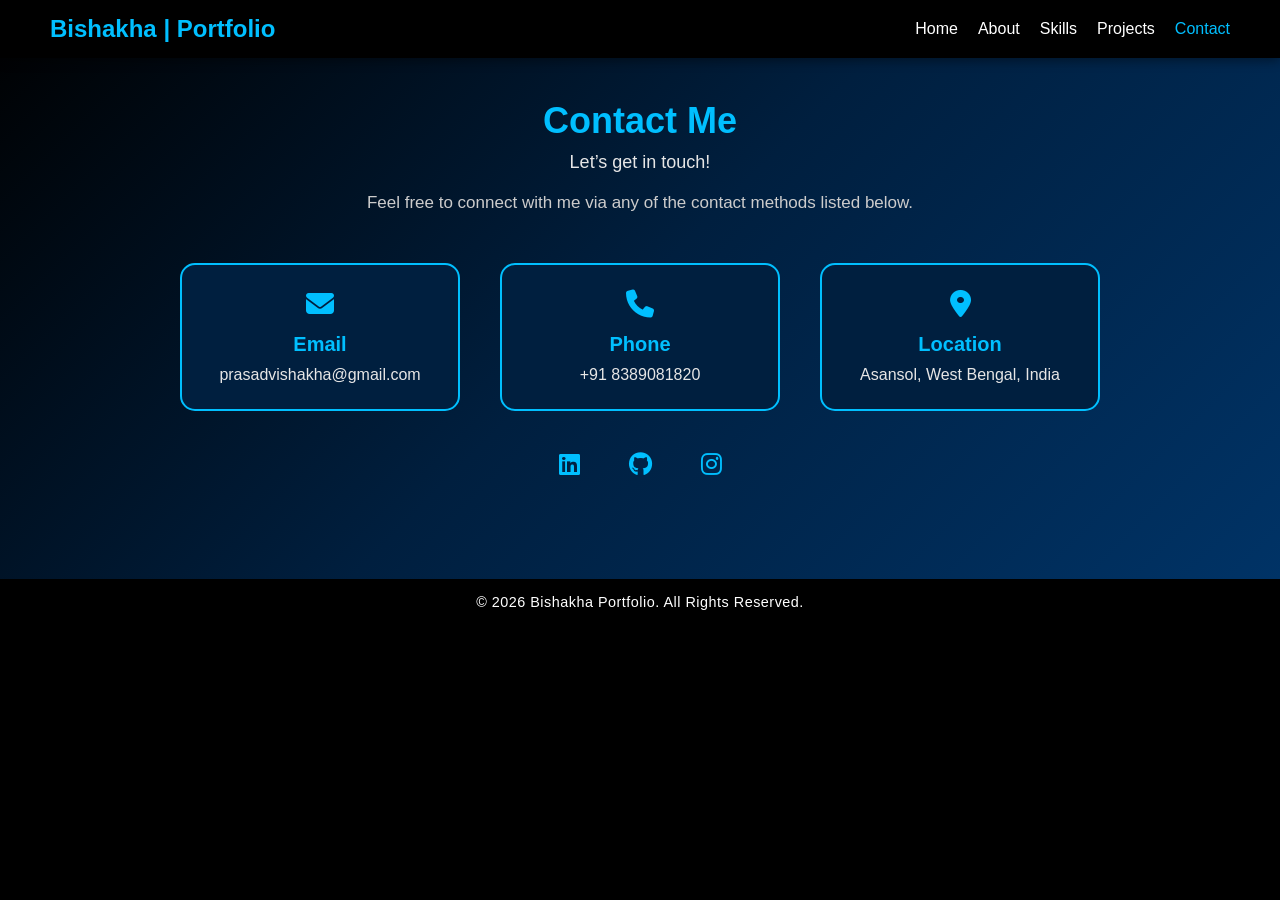
<file: contact.html>
<!DOCTYPE html>
<html lang="en">

<head>
  <meta charset="UTF-8">
  <meta name="viewport" content="width=device-width, initial-scale=1.0">
  <title>Contact | Bishakha Portfolio</title>
  <link rel="stylesheet" href="Pstyle.css">
  <link rel="stylesheet" href="https://cdnjs.cloudflare.com/ajax/libs/font-awesome/6.4.0/css/all.min.css">
</head>

<body>

  <!-- ===== Header / Navbar ===== -->
  <header class="navbar">
    <a href="index1.html" class="logo">Bishakha | Portfolio</a>

    <ul class="navlist">
      <li><a href="index.html">Home</a></li>
      <li><a href="about.html">About</a></li>
      <li><a href="skills.html">Skills</a></li>
      <li><a href="projects.html">Projects</a></li>
      <li><a href="contact.html" class="active">Contact</a></li>
    </ul>
  </header>

  <!-- ===== Contact Section ===== -->
  <section id="contact" class="contact-section">
    <h2 class="section-title">Contact Me</h2>
    <p class="section-subtitle">Let’s get in touch!</p>
    <p class="intro-text">Feel free to connect with me via any of the contact methods listed below.</p>

    <div class="contact-center">
      <div class="contact-card">
        <i class="fa-solid fa-envelope"></i>
        <h4>Email</h4>
        <p>prasadvishakha@gmail.com</p>
      </div>
      <div class="contact-card">
        <i class="fa-solid fa-phone"></i>
        <h4>Phone</h4>
        <p>+91 8389081820</p>
      </div>
      <div class="contact-card">
        <i class="fa-solid fa-location-dot"></i>
        <h4>Location</h4>
        <p>Asansol, West Bengal, India</p>
      </div>
    </div>

    <!-- ===== SOCIAL ICONS ===== -->
    <div class="social-icons">
      <a href="https://www.linkedin.com/in/bishakha-prasad-864885325?utm_source=share&utm_campaign=share_via&utm_content=profile&utm_medium=android_app"
        target="_blank"><i class="fab fa-linkedin"></i></a>
      <a href="https://github.com/Bishakha2502" target="_blank"><i class="fab fa-github"></i></a>
      <a href="https://www.instagram.com/_.bishakha.___?igsh=dGhjbWV0NnV6NW83" target="_blank"><i
          class="fab fa-instagram"></i></a>
    </div>
  </section>

  <footer>
    © 2026 Bishakha Portfolio. All Rights Reserved.
  </footer>

</body>

</html>
</file>
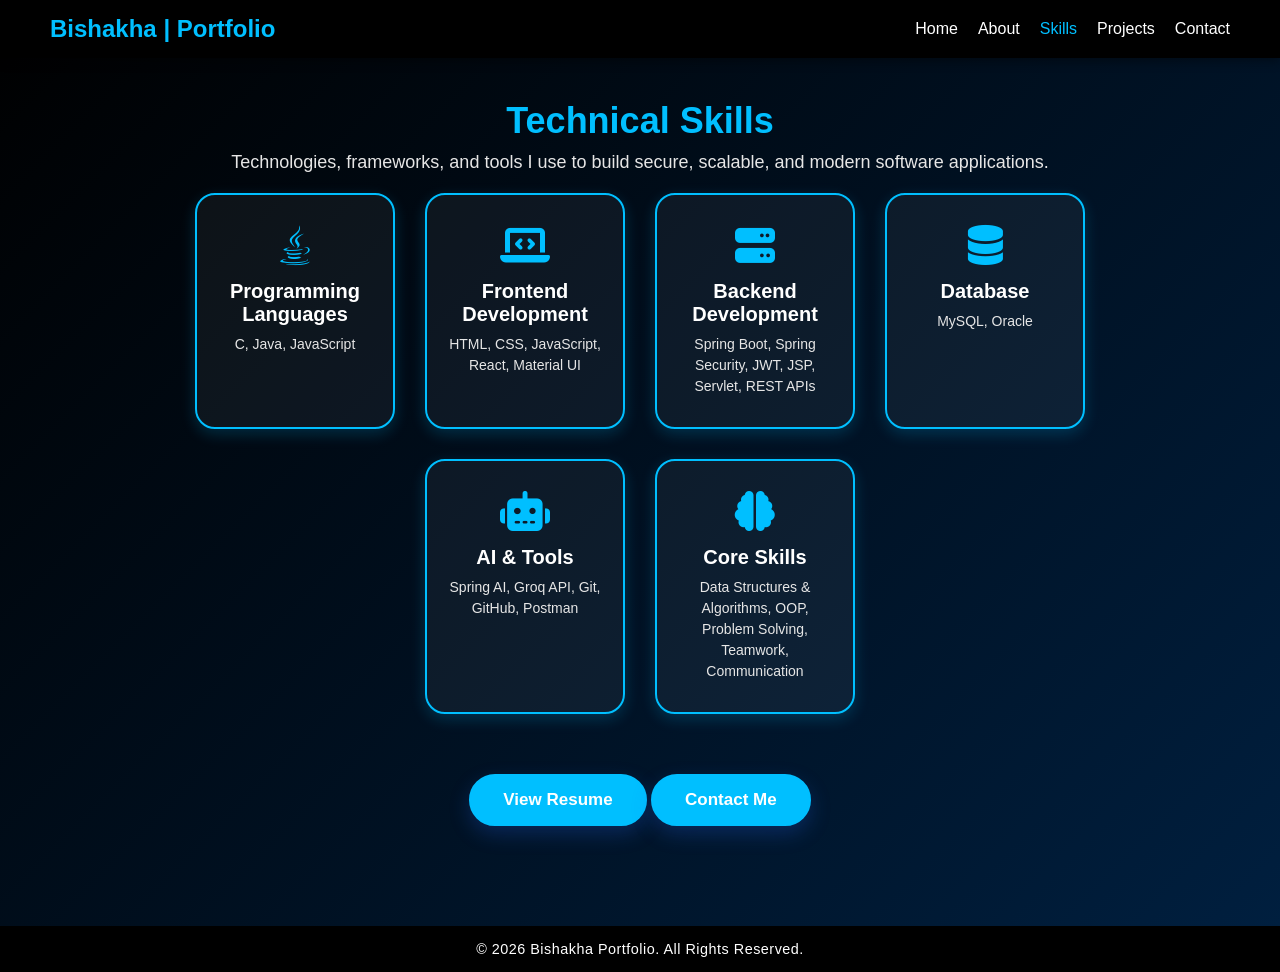
<file: skills.html>
<!DOCTYPE html>
<html lang="en">

<head>
  <meta charset="UTF-8">
  <meta name="viewport" content="width=device-width, initial-scale=1.0">
  <title>Skills | Bishakha Portfolio</title>

  <link rel="stylesheet" href="Pstyle.css">
  <link rel="stylesheet" href="https://cdnjs.cloudflare.com/ajax/libs/font-awesome/6.4.0/css/all.min.css">
</head>

<body>
  <header class="navbar">
    <a href="index.html" class="logo">Bishakha | Portfolio</a>
    <ul class="navlist">
      <li><a href="index.html">Home</a></li>
      <li><a href="about.html">About</a></li>
      <li><a href="skills.html" class="active">Skills</a></li>
      <li><a href="projects.html">Projects</a></li>
      <li><a href="contact.html">Contact</a></li>
    </ul>
  </header>
  <section id="skills" class="skills-section">
    <h2 class="section-title">Technical Skills</h2>
    <p class="section-subtitle">
      Technologies, frameworks, and tools I use to build secure, scalable,
      and modern software applications.
    </p>
    <div class="skills-container">
     
      <div class="skill-card">
        <i class="fa-brands fa-java"></i>
        <h3>Programming Languages</h3>
        <p>C, Java, JavaScript</p>
      </div>

      <div class="skill-card">
        <i class="fa-solid fa-laptop-code"></i>
        <h3>Frontend Development</h3>
        <p>HTML, CSS, JavaScript, React, Material UI</p>
      </div>

      <div class="skill-card">
        <i class="fa-solid fa-server"></i>
        <h3>Backend Development</h3>
        <p>Spring Boot, Spring Security, JWT, JSP, Servlet, REST APIs</p>
      </div>

      <div class="skill-card">
        <i class="fa-solid fa-database"></i>
        <h3>Database</h3>
        <p>MySQL, Oracle</p>
      </div>

      <div class="skill-card">
        <i class="fa-solid fa-robot"></i>
        <h3>AI & Tools</h3>
        <p>Spring AI, Groq API, Git, GitHub, Postman</p>
      </div>

      <div class="skill-card">
        <i class="fa-solid fa-brain"></i>
        <h3>Core Skills</h3>
        <p>Data Structures & Algorithms, OOP, Problem Solving, Teamwork, Communication</p>
      </div>
    </div>
    
    <div class="skills-btn">
    <a href="Bishakha CV.pdf" class="contact-btn">View Resume</a>
    <a href="contact.html" class="contact-btn"> Contact Me</a>
</div>
  </section>
  <footer>
    © 2026 Bishakha Portfolio. All Rights Reserved.
  </footer>

</body>

</html>
</file>
<file: Pstyle.css>
/* ===== Reset ===== */
* {
  margin: 0;
  padding: 0;
  box-sizing: border-box;
  font-family: 'Poppins', sans-serif;
}

body {
  background-color: #000;
  /* Black background for main tone */
  color: #fff;
  scroll-behavior: smooth;
}

/* ===== Navbar ===== */
.navbar {
  width: 100%;
  background: #0a0a0a;
  color: #fff;
  display: flex;
  justify-content: space-between;
  align-items: center;
  padding: 20px 10%;
  position: fixed;
  top: 0;
  z-index: 1000;
  box-shadow: 0 3px 10px rgba(0, 0, 0, 0.4);
}

.logo {
  font-size: 22px;
  font-weight: 700;
  color: #00bfff;
}

.navlist {
  list-style: none;
  display: flex;
  gap: 30px;
}

.navlist a {
  text-decoration: none;
  color: #e6e6e6;
  font-weight: 500;
  transition: 0.3s;
}

.navlist a:hover,
.navlist .active {
  color: #00bfff;
}

/* ===== Home Section ===== */
.home-section {
  background: linear-gradient(135deg, #000, #001f3f, #003366);
  min-height: 100vh;
  display: flex;
  justify-content: center;
  align-items: center;
  flex-direction: column;
  text-align: center;
  padding-top: 120px;
}

.home-image img {
  width: 230px;
  height: 230px;
  border-radius: 50%;
  border: 5px solid #00bfff;
  object-fit: cover;
  box-shadow: 0 10px 25px rgba(0, 0, 0, 0.6);
  margin-bottom: 25px;
}

.home-name h1{
  font-family: var(--font-heading);
  font-size: 48px;
  margin-bottom: 15px;
}

.home2 {
  color: var(--light-blue);
}

.home-role {
  font-size: 24px;
  color: #e6e6e6;
  margin-bottom: 25px;
}

/* ===== Typing Effect ===== */
.typing {
  display: inline-block;
  vertical-align: middle;
  color: #00bfff;
  font-weight: 600;
  font-size: 1.2rem;
  border-right: 3px solid #00bfff;
  padding-right: 5px;
  white-space: nowrap;
  overflow: hidden;
  animation: blink .8s steps(1) infinite;
}

@keyframes blink {

  0%,
  49% {
    border-color: #00bfff;
  }

  50%,
  100% {
    border-color: transparent;
  }
}

.home-detail {
  max-width: 750px;
  font-size: 18px;
  line-height: 1.8;
  color: #f2f2f2;
  margin-bottom: 40px;
}

/* ===== Buttons ===== */
.btn-container {
  display: flex;
  gap: 20px;
  justify-content: center;
  margin-bottom: 30px;
}

.btn-primary,
.btn-secondary {
  padding: 12px 30px;
  border-radius: 30px;
  font-size: 16px;
  cursor: pointer;
  transition: 0.3s ease;
  border: none;
  font-weight: 600;
}

.btn-primary {
  background-color: #00bfff;
  color: #fff;
}

.btn-secondary {
  background-color: transparent;
  color: #00bfff;
  border: 2px solid #00bfff;
}

.btn-primary:hover {
  background-color: #009ad8;
}

.btn-secondary:hover {
  background-color: #00bfff;
  color: #fff;
}

/* ===== Social Icons ===== */
.social-icons {
  margin-top: 15px;
}

.social-icons a {
  text-decoration: none;
  margin: 0 12px;
}

.social-icons i {
  font-size: 24px;
  color: #00bfff;
  transition: transform 0.3s, color 0.3s;
}

.social-icons i:hover {
  transform: scale(1.2);
  color: #ffffff;
}

.leetcode-icon {
    width: 28px;
    height: 28px;
    transition: transform 0.3s, color 0.3s;

    /* #00bfff (Deep Sky Blue) */
    filter: brightness(0) saturate(100%) invert(58%) sepia(96%) saturate(1638%) hue-rotate(166deg) brightness(101%) contrast(101%);
}

.leetcode-icon:hover {
    /* White */
    filter: brightness(0) invert(1);
    transform: scale(1.2);
}

footer {
  background-color: var(--black);
  color: var(--white);
  text-align: center;
  padding: 15px;
  font-size: 14px;
  letter-spacing: 0.5px;
}

/* ===== About Section ===== */
.about-section {
  background: linear-gradient(135deg, #000, #001f3f);
  padding: 100px 10%;
  color: #fff;
  text-align: center;
}

.about-container {
  display: flex;
  flex-wrap: wrap;
  justify-content: center;
  align-items: center;
  gap: 50px;
  margin-top: 50px;
}

.about-image img {
  width: 250px;
  height: 250px;
  border-radius: 50%;
  border: 5px solid #00bfff;
  object-fit: cover;
  box-shadow: 0 10px 25px rgba(0, 0, 0, 0.6);
}

.about-content {
  max-width: 600px;
  text-align: left;
}

.about-content p {
  font-size: 16px;
  line-height: 1.8;
  margin-bottom: 20px;
  color: #e6e6e6;
}

/* Contact Button */
.contact-btn {
    display: inline-block;
    margin-top: 20px;
    padding: 14px 32px;
    background: #00bfff;
    color: #ffffff;
    text-decoration: none;
    font-size: 17px;
    font-weight: 600;
    border: 2px solid #00bfff;
    border-radius: 30px;
    transition: all 0.3s ease;
    box-shadow: 0 8px 20px rgba(37, 99, 235, 0.25);
}

.contact-btn:hover {
    background: #ffffff;
    color: #00bfff;
    border-color: #00bfff;
    transform: translateY(-3px);
    box-shadow: 0 12px 24px rgba(37, 99, 235, 0.35);
}

.contact-btn:active {
    transform: scale(0.98);
}

/* ===== Skills Section ===== */
.skills-section {
  background: linear-gradient(135deg, #000, #001f3f);
  padding: 100px 10%;
  text-align: center;
}

.skills-container {
  display: flex;
  flex-wrap: wrap;
  justify-content: center;
  gap: 30px;
}

.skill-card {
  background: rgba(255, 255, 255, 0.05);
  border: 2px solid #00bfff;
  border-radius: 20px;
  width: 200px;
  padding: 30px 20px;
  text-align: center;
  transition: 0.3s ease;
  box-shadow: 0 5px 15px rgba(0, 191, 255, 0.2);
}

.skill-card i {
  font-size: 40px;
  color: #00bfff;
  margin-bottom: 15px;
}

.skill-card h3 {
  font-size: 20px;
  color: #fff;
  margin-bottom: 8px;
}

.skill-card p {
  font-size: 14px;
  color: #e6e6e6;
  line-height: 1.5;
}

.skill-card:hover {
  transform: translateY(-10px);
  background: #003366;
  border-color: #009ad8;
}

/*resume */
.skills-btn {
    text-align: center;
    margin-top: 40px;
}

.contact-btn {
    display: inline-block;
    padding: 14px 32px;
    background: #00bfff;
    color: white;
    text-decoration: none;
    border: 2px solid #00bfff;
    border-radius: 30px;
    font-size: 17px;
    font-weight: 600;
    transition: 0.3s ease;
}

.contact-btn:hover {
    background: white;
    color: #00bfff;
}


/* Section Titles */
.section-title {
  font-size: 36px;
  color: #00bfff;
  text-align: center;
  margin-bottom: 10px;
}

.section-subtitle {
  text-align: center;
  color: #e6e6e6;
  font-size: 18px;
  margin-bottom: 50px;
}

/* ===== Projects Section ===== */
.projects-section {
  background: linear-gradient(135deg, #001f3f, #000);
  padding: 100px 10%;
  text-align: center;
}

.projects-container {
  display: flex;
  flex-wrap: wrap;
  justify-content: center;
  gap: 40px;
}

.project-card {
  position: relative;
  width: 320px;
  height: 230px;
  border-radius: 20px;
  overflow: hidden;
  border: 2px solid #00bfff;
  box-shadow: 0 8px 25px rgba(0, 191, 255, 0.3);
  transition: transform 0.3s ease, box-shadow 0.3s ease;
}

.project-card img {
  width: 100%;
  height: 100%;
  object-fit: cover;
  transition: 0.5s ease;
}

.project-card:hover img {
  transform: scale(1.1);
  opacity: 0.3;
}

/* Overlay Effect */
.overlay {
  position: absolute;
  top: 0;
  left: 0;
  width: 100%;
  height: 100%;
  color: #fff;
  display: flex;
  flex-direction: column;
  justify-content: center;
  align-items: center;
  text-align: center;
  opacity: 0;
  transition: opacity 0.4s ease;
  padding: 20px;
}

.project-card:hover .overlay {
  opacity: 1;
}

.overlay h3 {
  color: #00bfff;
  font-size: 22px;
  margin-bottom: 10px;
}

.overlay p {
  font-size: 15px;
  color: #e6e6e6;
  margin-bottom: 20px;
  line-height: 1.5;
}

.project-btn {
  background-color: #00bfff;
  color: #fff;
  padding: 10px 20px;
  border-radius: 30px;
  text-decoration: none;
  font-weight: 600;
  transition: 0.3s ease;
}

.project-btn:hover {
  background-color: #009ad8;
  transform: scale(1.05);
}

/* Section Titles */
.section-title {
  font-size: 36px;
  color: #00bfff;
  text-align: center;
  margin-bottom: 10px;
}

.section-subtitle {
  text-align: center;
  color: #e6e6e6;
  font-size: 18px;
  margin-bottom: 50px;
}

/* ===== Contact Section ===== */
/* ===== NAVBAR ===== */
.navbar {
    display: flex;
    justify-content: space-between;
    align-items: center;
    padding: 15px 50px;
    background-color: #000;
    color: #fff;
}

.navbar .logo {
    font-size: 1.5rem;
    font-weight: bold;
    color: #00bfff;
    text-decoration: none;
}

.navlist {
    list-style: none;
    display: flex;
    gap: 20px;
}

.navlist a {
    color: #fff;
    text-decoration: none;
    font-size: 1rem;
    transition: color 0.3s;
}

.navlist a:hover,
.navlist a.active {
    color: #00bfff;
}

/* ===== CONTACT SECTION ===== */
.contact-section {
    background: linear-gradient(135deg, #000, #001f3f, #003366);
    padding: 100px 10%;
    color: #fff;
    text-align: center;
}

.section-title {
    font-size: 36px;
    color: #00bfff;
    margin-bottom: 10px;
}

.section-subtitle {
    color: #e6e6e6;
    font-size: 18px;
    margin-bottom: 20px;
}

.intro-text {
    color: #ccc;
    font-size: 17px;
    margin-bottom: 50px;
}

/* ===== CONTACT INFO (Horizontal Layout) ===== */
.contact-center {
    display: flex;
    justify-content: center;
    flex-wrap: wrap;
    gap: 40px;
}

/* ===== CONTACT CARD ===== */
.contact-card {
    background-color: #001f3f;
    border: 2px solid #00bfff;
    border-radius: 15px;
    padding: 25px;
    width: 280px;
    text-align: center;
    transition: transform 0.4s, box-shadow 0.4s;
    opacity: 0;
    animation: fadeIn 1s forwards;
}

.contact-card:hover {
    transform: translateY(-5px);
    box-shadow: 0 0 20px 2px rgba(0, 191, 255, 0.7);
}

.contact-card i {
    font-size: 28px;
    color: #00bfff;
    margin-bottom: 15px;
}

.contact-card h4 {
    font-size: 20px;
    color: #00bfff;
    margin-bottom: 10px;
}

.contact-card p {
    font-size: 16px;
    color: #e6e6e6;
}

/* ===== SOCIAL ICONS ===== */
.social-icons {
    margin-top: 40px;
    display: flex;
    justify-content: center;
    gap: 25px;
}

.social-icons a {
    color: #00bfff;
    font-size: 24px;
    transition: color 0.3s, transform 0.3s;
}

.social-icons a:hover {
    color: #fff;
    transform: scale(1.2);
}

/* ===== ANIMATION ===== */
@keyframes fadeIn {
    to {
        opacity: 1;
    }
}

/* ===== FOOTER ===== */
footer {
    text-align: center;
    padding: 15px;
    background: #000;
    color: #fff;
    font-size: 0.9rem;
}

/* ===== RESPONSIVE ===== */
@media (max-width: 900px) {
    .contact-center {
        flex-direction: column;
        align-items: center;
    }
}
</file>
